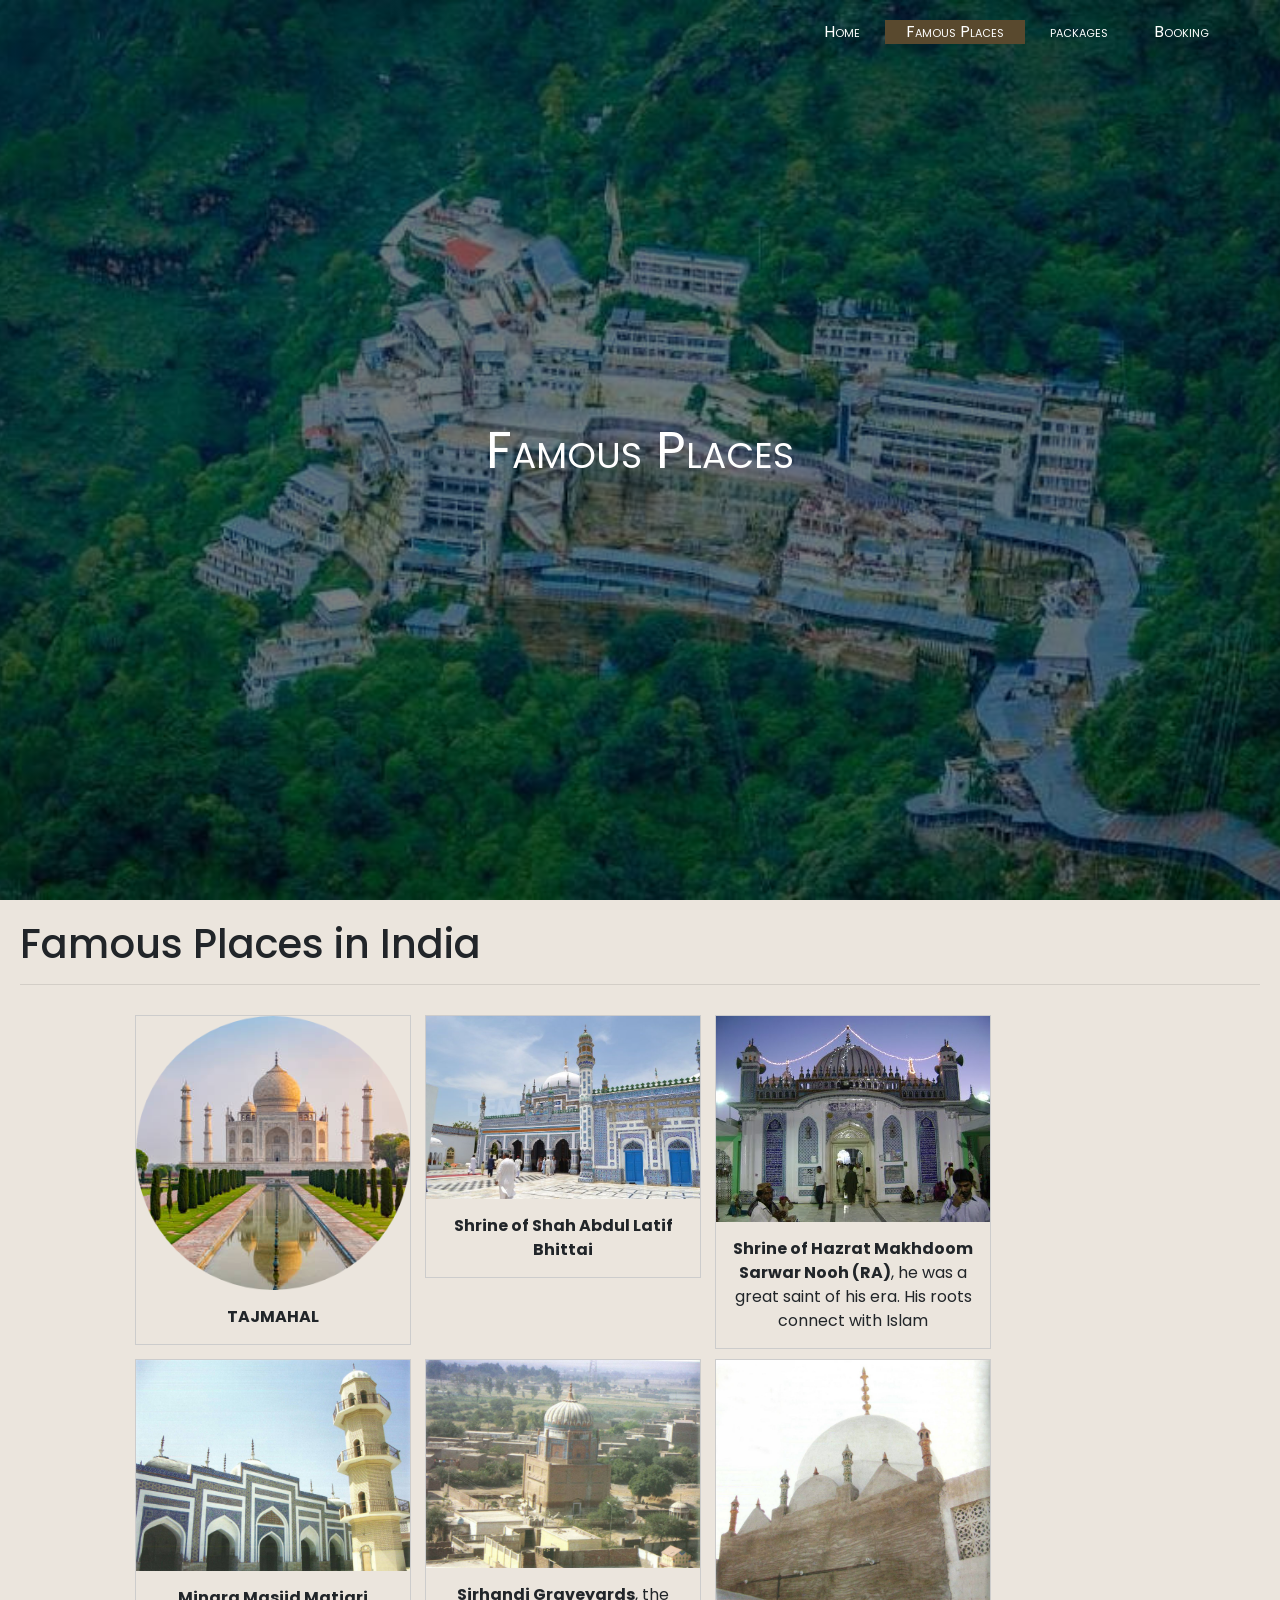
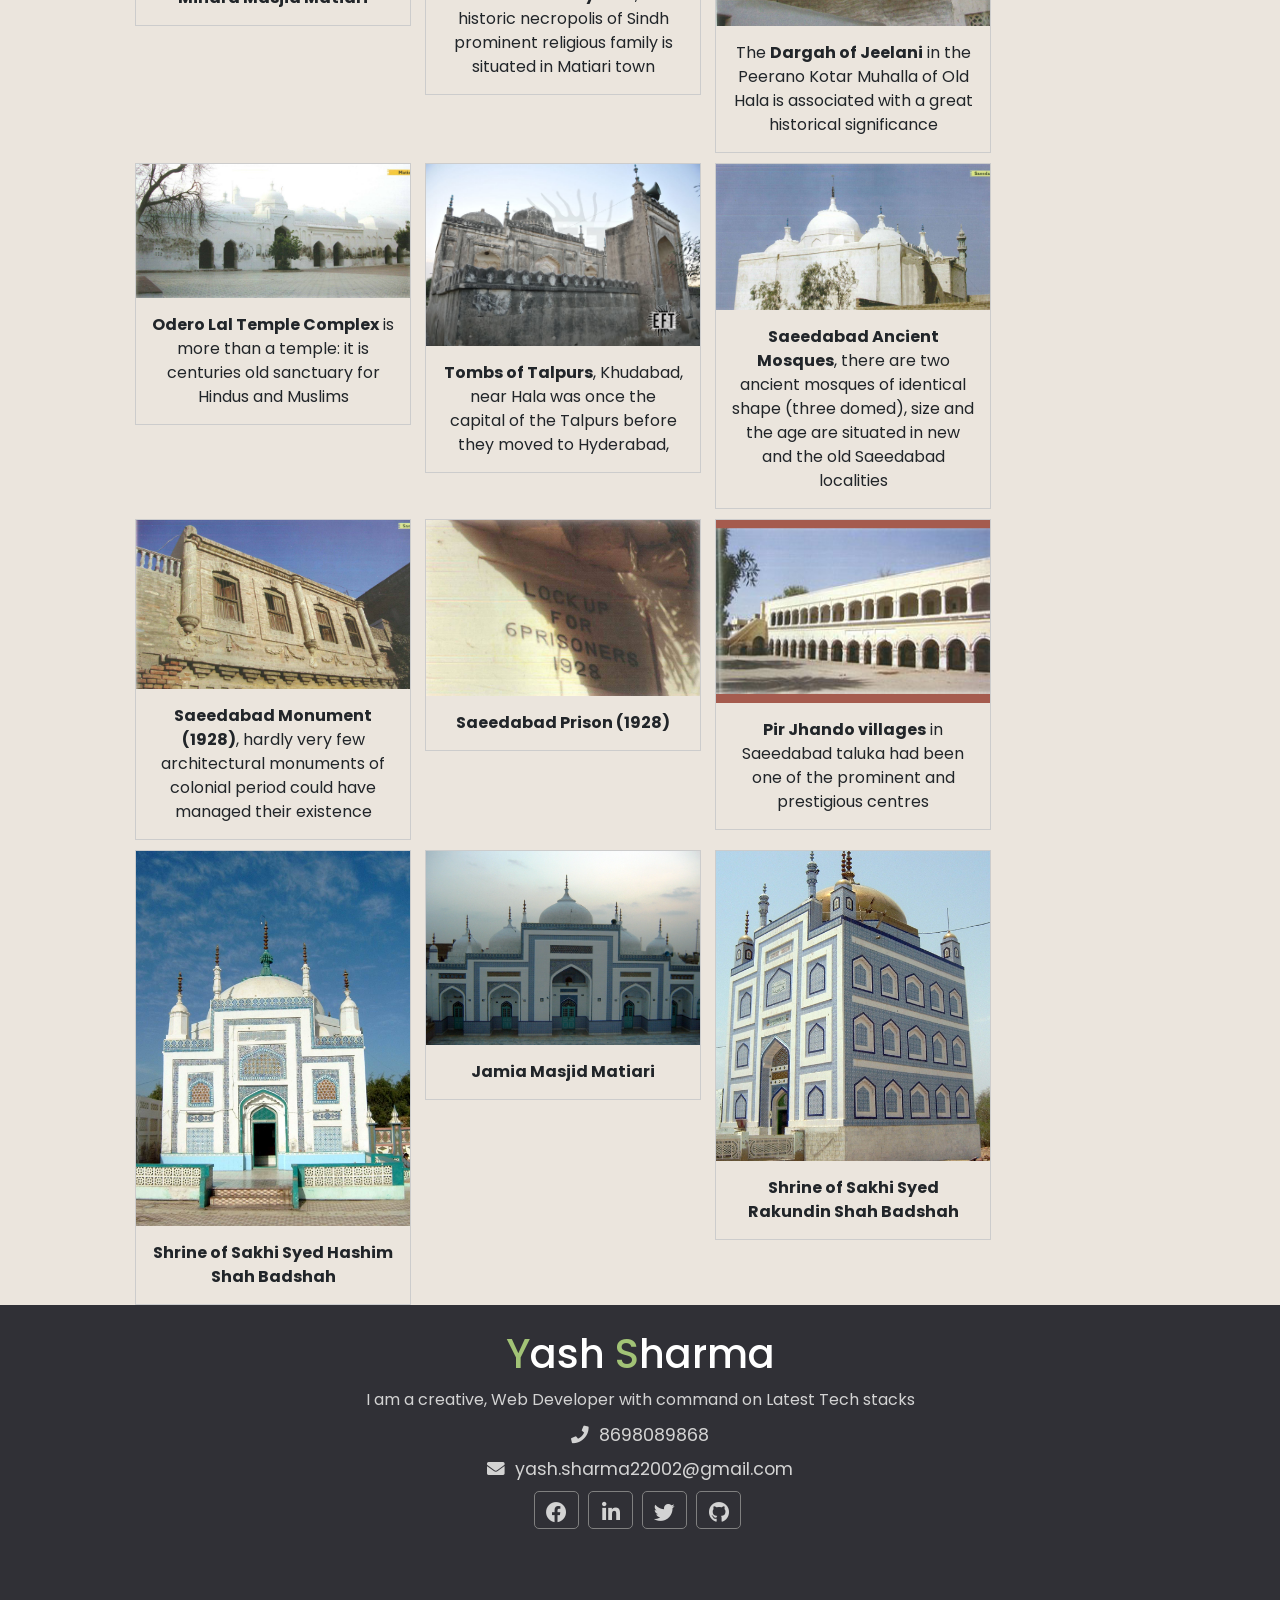
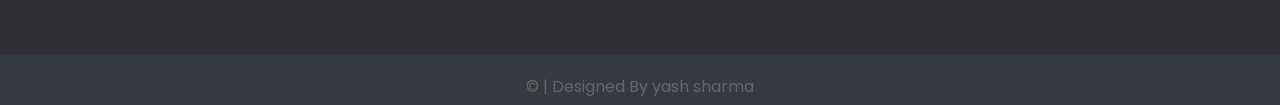
<file: Explore-Tourist-Website-development/FamousTouristPlaces.html>
<!DOCTYPE html>
<html lang="en">
  <head>
    <link
      href="https://fonts.googleapis.com/css2?family=Poppins:wght@500&display=swap"
      rel="stylesheet"
    />
    <link
      rel="stylesheet"
      href="https://pro.fontawesome.com/releases/v5.10.0/css/all.css"
      integrity="sha384-AYmEC3Yw5cVb3ZcuHtOA93w35dYTsvhLPVnYs9eStHfGJvOvKxVfELGroGkvsg+p"
      crossorigin="anonymous"
    />
    <meta charset="UTF-8" />
    <meta name="viewport" content="width=device-width, initial-scale=1.0" />
    <link rel="stylesheet" href="css/style.css" type="text/css" />
    <link rel="stylesheet" href="https://stackpath.bootstrapcdn.com/bootstrap/4.5.0/css/bootstrap.min.css" integrity="sha384-9aIt2nRpC12Uk9gS9baDl411NQApFmC26EwAOH8WgZl5MYYxFfc+NcPb1dKGj7Sk" crossorigin="anonymous">

    <link rel="stylesheet" href="https://cdnjs.cloudflare.com/ajax/libs/font-awesome/4.7.0/css/font-awesome.min.css">
    <title>Famous Tourist Places</title>
  </head>

  <body>
    <!-- Header and Nav -->
    <header>
      <nav>
        <div class="main">
          <ul class="main-list">
            <li class="main-list-item"><a href="index.html">Home</a></li>
            <li class="active main-list-item">
              <a href="FamousTouristPlaces.html">Famous Places</a></li>
<li class="main-list-item"><a href="packages.html">packages</a></li>
              <li class="main-list-item"><a href="Booking.html">Booking</a>

            </li>
          </ul>
        </div>
      </nav>
      <!-- // Header and Nav -->

      <!-- Title heading -->
      <div class="title">
        <span class="heading">Famous Places</span>
      </div>
    </header>
    <!-- // Title heading -->

    <!-- PAGE WRAPPER -->
    <div class="page-wrapper">
      <div class="history">
        <h1 class="history-heading1">Famous Places in India</h1>
        <hr />
      </div>
      <!-- IMAGE GALLERY -->
      <div class="image-gallery">
        <!-- IMAGE -->
        <div class="responsive">
          <div class="gallery">
            <a href="images/famousplaces/taj.jpg" target="_blank"
              ><img
                width="200"
                height="200"
                src="images/famousplaces/taj.png"
                alt="tajmahal"
                title="TAJMAHAL"
            /></a>
            <div class="des"><strong>TAJMAHAL</strong></div>
          </div>
        </div>
        <!-- // IMAGE -->

        <!-- IMAGE -->
        <div class="responsive">
          <div class="gallery">
            <a
              href="images/famousplaces/shrineShahAbdulLatif.jpg"
              target="_blank"
              ><img
                width="200"
                height="200"
                src="images/famousplaces/shrineShahAbdulLatif.jpg"
                alt="Shrine of Shah Abdul Latif Bhittai"
                title="Shrine of Shah Abdul Latif Bhittai"
            /></a>
            <div class="des">
              <strong>Shrine of Shah Abdul Latif Bhittai</strong>
            </div>
          </div>
        </div>
        <!-- IMAGE -->
        <div class="responsive">
          <div class="gallery">
            <a href="images/famousplaces/shrineMakhdoomNooh.jpg" target="_blank"
              ><img
                width="200"
                height="200"
                src="images/famousplaces/shrineMakhdoomNooh.jpg"
                alt="Shrine of Makhdoom Nooh"
                title="Shrine of Makhdoom Nooh"
            /></a>
            <div class="des">
              <strong>Shrine of Hazrat Makhdoom Sarwar Nooh (RA)</strong>, he
              was a great saint of his era. His roots connect with Islam
            </div>
          </div>
        </div>
        <!-- // IMAGE -->
        <!-- IMAGE -->
        <div class="responsive">
          <div class="gallery">
            <a href="images/famousplaces/masjidMinara.jpg" target="_blank"
              ><img
                width="200"
                height="200"
                src="images/famousplaces/masjidMinara.jpg"
                alt="Minara Masjid Matiari"
                title="Minara Masjid Matiari"
            /></a>
            <div class="des"><strong>Minara Masjid Matiari</strong></div>
          </div>
        </div>
        <!-- // IMAGE -->
        <!-- IMAGE -->
        <div class="responsive">
          <div class="gallery">
            <a href="images/famousplaces/graveyardSirhari.jpg" target="_blank"
              ><img
                width="200"
                height="200"
                src="images/famousplaces/graveyardSirhari.jpg"
                alt="Sirhandi Graveyards"
                title="Sirhandi Graveyards"
            /></a>
            <div class="des">
              <strong>Sirhandi Graveyards</strong>, the historic necropolis of
              Sindh prominent religious family is situated in Matiari town
            </div>
          </div>
        </div>
        <!-- // IMAGE -->
        <!-- IMAGE -->
        <div class="responsive">
          <div class="gallery">
            <a href="images/famousplaces/shrineJeelani.jpg" target="_blank"
              ><img
                width="200"
                height="200"
                src="images/famousplaces/shrineJeelani.jpg"
                alt="Jeelani Shrine"
                title="Jeelani Shrine"
            /></a>
            <div class="des">
              The <strong> Dargah of Jeelani</strong> in the Peerano Kotar
              Muhalla of Old Hala is associated with a great historical
              significance
            </div>
          </div>
        </div>
        <!-- // IMAGE -->
        <!-- IMAGE -->
        <div class="responsive">
          <div class="gallery">
            <a href="images/famousplaces/templecomplex.jpg" target="_blank"
              ><img
                width="200"
                height="200"
                src="images/famousplaces/templecomplex.jpg"
                alt="Odero Lal Temple Complex"
                title="Odero Lal Temple Complex"
            /></a>
            <div class="des">
              <strong>Odero Lal Temple Complex</strong> is more than a temple:
              it is centuries old sanctuary for Hindus and Muslims
            </div>
          </div>
        </div>
        <!-- // IMAGE -->
        <!-- IMAGE -->
        <div class="responsive">
          <div class="gallery">
            <a href="images/famousplaces/tombsTalpurs.jpg" target="_blank"
              ><img
                width="200"
                height="200"
                src="images/famousplaces/tombsTalpurs.jpg"
                alt="Talpur Tombs"
                title="Talpur Tombs"
            /></a>
            <div class="des">
              <strong>Tombs of Talpurs</strong>, Khudabad, near Hala was once
              the capital of the Talpurs before they moved to Hyderabad,
            </div>
          </div>
        </div>
        <!-- // IMAGE -->
        <!-- IMAGE -->
        <div class="responsive">
          <div class="gallery">
            <a href="images/famousplaces/masjidSaeedabad.jpg" target="_blank"
              ><img
                width="200"
                height="200"
                src="images/famousplaces/masjidSaeedabad.jpg"
                alt="Saeedabad Mosque"
                title="Saeedabad Mosque"
            /></a>
            <div class="des">
              <strong>Saeedabad Ancient Mosques</strong>, there are two ancient
              mosques of identical shape (three domed), size and the age are
              situated in new and the old Saeedabad localities
            </div>
          </div>
        </div>
        <!-- // IMAGE -->
        <!-- IMAGE -->
        <div class="responsive">
          <div class="gallery">
            <a href="images/famousplaces/saeedabadprison.jpg" target="_blank"
              ><img
                width="200"
                height="200"
                src="images/famousplaces/saeedabadprison.jpg"
                alt="Saeedabad Monument"
                title="Saeedabad Monument"
            /></a>
            <div class="des">
              <strong>Saeedabad Monument (1928)</strong>, hardly very few
              architectural monuments of colonial period could have managed
              their existence
            </div>
          </div>
        </div>
        <!-- // IMAGE -->
        <!-- IMAGE -->
        <div class="responsive">
          <div class="gallery">
            <a href="images/famousplaces/saeedabadprison2.jpg" target="_blank"
              ><img
                width="200"
                height="200"
                src="images/famousplaces/saeedabadprison2.jpg"
                alt="Saeedabad Prison "
                title="Saeedabad Prison"
            /></a>
            <div class="des"><strong> Saeedabad Prison (1928) </strong></div>
          </div>
        </div>
        <!-- // IMAGE -->
        <!-- IMAGE -->
        <div class="responsive">
          <div class="gallery">
            <a href="images/famousplaces/pirjhando.jpg" target="_blank"
              ><img
                width="200"
                height="200"
                src="images/famousplaces/pirjhando.jpg"
                alt="Pir Jhando"
                title="Pir Jhando"
            /></a>
            <div class="des">
              <strong>Pir Jhando villages</strong> in Saeedabad taluka had been
              one of the prominent and prestigious centres
            </div>
          </div>
        </div>
        <!-- // IMAGE -->
        <!-- IMAGE -->
        <div class="responsive">
          <div class="gallery">
            <a href="images/famousplaces/shrineHashim.jpg" target="_blank"
              ><img
                width="200"
                height="200"
                src="images/famousplaces/shrineHashim.jpg"
                alt="Shrine of Sakhi Syed Hashim Shah Badshah"
                title="Shrine of Sakhi Syed Hashim Shah Badshah"
            /></a>
            <div class="des">
              <strong>Shrine of Sakhi Syed Hashim Shah Badshah</strong>
            </div>
          </div>
        </div>
        <!-- // IMAGE -->
        <!-- IMAGE -->
        <div class="responsive">
          <div class="gallery">
            <a href="images/famousplaces/masjidJamia.jpg" target="_blank"
              ><img
                width="200"
                height="200"
                src="images/famousplaces/masjidJamia.jpg"
                alt="Jamia Masjid Matiari"
                title="Jamia Masjid Matiari"
            /></a>
            <div class="des"><strong>Jamia Masjid Matiari</strong></div>
          </div>
        </div>
        <!-- // IMAGE -->
        <!-- IMAGE -->
        <div class="responsive">
          <div class="gallery">
            <a href="images/famousplaces/shrineRakundin.jpg" target="_blank"
              ><img
                width="200"
                height="200"
                src="images/famousplaces/shrineRakundin.jpg"
                alt="Shrine of Sakhi Syed Rakundin Shah Badshah"
                title="Shrine of Sakhi Syed Rakundin Shah Badshah"
            /></a>
            <div class="des">
              <strong>Shrine of Sakhi Syed Rakundin Shah Badshah</strong>
            </div>
          </div>
        </div>
        <!-- // IMAGE  -->
      </div>
      <!-- // IMAGE GALLERY-->
    </div>
    <!-- // PAGE WRAPPER-->

    <!-- Footer -->
    <footer>
      <div class="footer">
        <div class="footer-content">
          <div class="footer-section about">
            <h1 class="logo-text">
              <span class="logo-span">Y</span>ash
              <span class="logo-span">S</span>harma
            </h1>
            <p class="footer-para">
              I am a creative, Web Developer with command on Latest Tech stacks
            </p>
            <div class="contact">
              <span><i class="fas fa-phone"></i>&nbsp; 8698089868</span>
              <span
                ><i class="fas fa-envelope"></i>&nbsp;
                yash.sharma22002@gmail.com</span
              >
            </div>
            <div class="socials">
              <a
                href="https://www.facebook.com/profile.php?id=100041078220896"
                target="_blank"
                ><i class="fab fa-facebook"></i
              ></a>
              <a
                href="https://www.linkedin.com/in/junaid-qureshi-34a180194/"
                target="_blank"
                ><i class="fab fa-linkedin"></i
              ></a>
              <a href="https://twitter.com/Junaid084869/" target="_blank"
                ><i class="fab fa-twitter"></i
              ></a>
              <a href="https://github.com/qjunaid623/" target="_blank"
                ><i class="fab fa-github"></i
              ></a>
            </div>
          </div>
        </div>
        <div class="footer-bottom">
          &copy; | Designed By yash sharma
        </div>
      </div>
    </footer>
    <!-- // Footer -->
  </body>
</html>
</file>
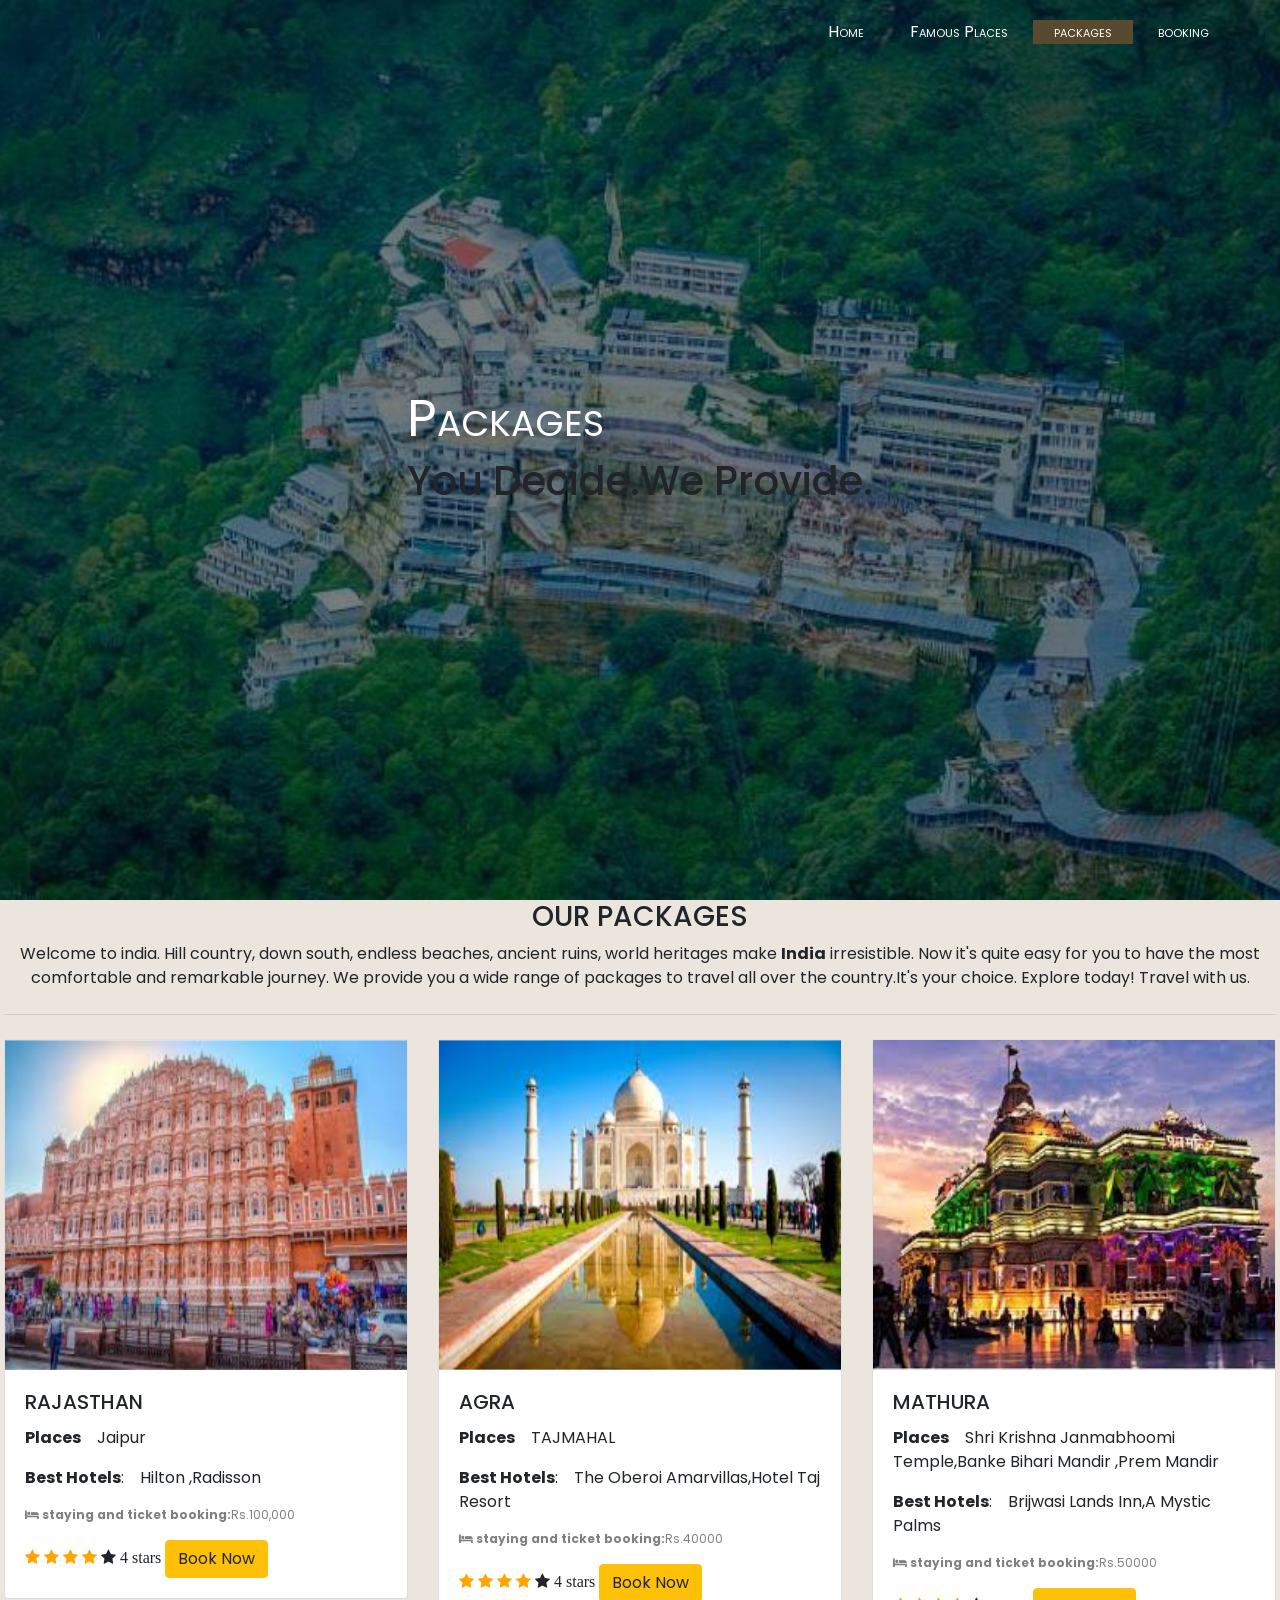
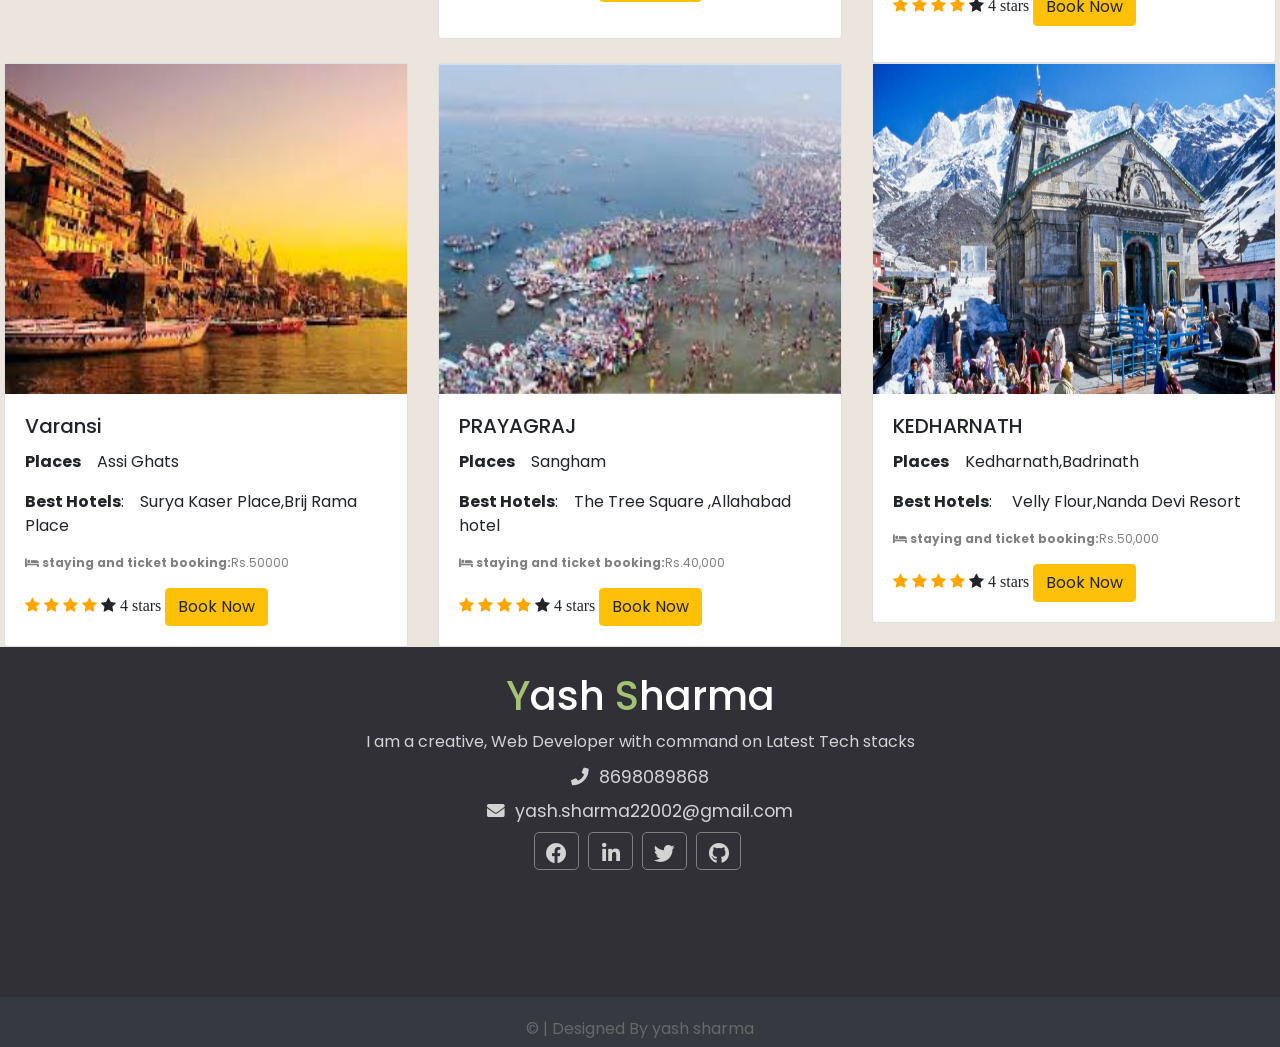
<file: Explore-Tourist-Website-development/packages.html>
<!DOCTYPE html>
<html lang="en">
<head>  <link
    href="https://fonts.googleapis.com/css2?family=Poppins:wght@500&display=swap"
    rel="stylesheet"/>
  <link
    rel="stylesheet"
    href="https://pro.fontawesome.com/releases/v5.10.0/css/all.css"
    integrity="sha384-AYmEC3Yw5cVb3ZcuHtOA93w35dYTsvhLPVnYs9eStHfGJvOvKxVfELGroGkvsg+p"
    crossorigin="anonymous"/>
  <meta charset="UTF-8" />
  <meta name="viewport" content="width=device-width, initial-scale=1.0" />
  <link rel="stylesheet" href="css/style.css" type="text/css" />
  <link rel="stylesheet" href="https://stackpath.bootstrapcdn.com/bootstrap/4.5.0/css/bootstrap.min.css" integrity="sha384-9aIt2nRpC12Uk9gS9baDl411NQApFmC26EwAOH8WgZl5MYYxFfc+NcPb1dKGj7Sk" crossorigin="anonymous">

  <link rel="stylesheet" href="https://cdnjs.cloudflare.com/ajax/libs/font-awesome/4.7.0/css/font-awesome.min.css">
</head>
  <title>Packages</title>
</head>
<body>
  <header>
    <nav>
      <div class="main">

        <ul class="main-list">
          <li class="main-list-item"><a href="index.html">Home</a></li>
          <li class="main-list-item"><a href="FamousTouristPlaces.html">Famous Places</a></li>
            <li class="active main-list-item"><a href="packages.html">packages</a></li>
          <li class="main-list-item"><a href="Booking.html">booking</a></li>

        </ul>
      </div>
    </nav>
    <!-- // Header and Nav -->

    <!-- Title heading -->

    <div class="title">
      <span class="heading">Packages</span>

				<h1>	<p >You Decide.We Provide. </p></h1>
        </div>





</header>

		<div class="row ">
			<div class="col-md-12 ">
                <h3 class="text-center ">OUR PACKAGES</h3>
                <p class="card-text" style="text-align: center;">Welcome to india. Hill country, down south, endless beaches, ancient ruins,
                   world heritages make <strong>India</strong> irresistible.	Now it's quite easy for you to have the most comfortable and remarkable journey.
                 We provide you a wide range of packages to travel all over the country.It's your choice. Explore today! Travel with us.</p>
				<hr class="my-4">
			</div>
		</div>
		<div class="row">
            <!-- ****Customize Package**** -->
            <div class="col-md-4 col-sm-6 col-s-12">
                <div class="card" >
                    <div class="card-img-top">
                        <div id="carouselExampleSlidesOnly" class="carousel slide" data-ride="carousel">
                            <div class="carousel-inner">
                                <div class="carousel-item active">
                                <img class="d-block" style="height: 330px;width:100%;" src="images/photos/jaipur.jpg" alt="jaipur">
                                </div>
                            </div>
                        </div>
                    </div>
                    <div class="card-body">
                        <h5 class="card-title">RAJASTHAN</h5>
                    <p class="card-text"><strong>Places</strong>&emsp;Jaipur</p>
                    <p class="card-text"><strong>Best Hotels</strong>:&emsp;Hilton ,Radisson</p>
                    <p style="font-size: 12px;color: gray;"><i class="fa fa-hotel " aria-hidden="true">  </i><strong>  staying and ticket booking:</strong>Rs.100,000
                     </p>

                    <span class="fa fa-star checked"></span>
                    <span class="fa fa-star checked"></span>
                    <span class="fa fa-star checked"></span>
                    <span class="fa fa-star checked"></span>
                    <span class="fa fa-star"> 4 stars</span>

                    <a  data-toggle="modal" onclick="detailModel1('Customize Places')" data-target="#customexampleModal" class="btn btn-warning">Book Now</a>
                    </div>

                </div>

            </div>
            <!-- ****End of customize Package**** -->



            <!-- ****Kandy Package**** -->
            <div class="col-md-4 col-sm-6 col-s-12">
                <div class="card" >
                    <div class="card-img-top">
                        <div id="carouselExampleSlidesOnly" class="carousel slide" data-ride="carousel">
                            <div class="carousel-inner">
                                <div class="carousel-item active">
                                <img class="d-block" style="height: 330px;width:100%;" src="images/photos/taj.jpg" alt="TAJMAHAL">
                              </div>
                            </div>
                        </div>
                    </div>
                    <div class="card-body">
                        <h5 class="card-title">AGRA</h5>
                    <p class="card-text"><strong>Places</strong>&emsp;TAJMAHAL</p>
                    <p class="card-text"><strong>Best Hotels</strong>:&emsp;The Oberoi Amarvillas,Hotel Taj Resort</p>
                    <p style="font-size: 12px;color: gray;"><i class="fa fa-hotel" aria-hidden="true"></i><strong>  staying and ticket booking:</strong>Rs.40000<p>

                    <span class="fa fa-star checked"></span>
                    <span class="fa fa-star checked"></span>
                    <span class="fa fa-star checked"></span>
                    <span class="fa fa-star checked"></span>
                    <span class="fa fa-star"> 4 stars</span>

                    <a  data-toggle="modal" onclick="detailModel('Package Kandy')" data-target="#exampleModal" class="btn btn-warning">Book Now</a>
                    </div>

                </div>

            </div>
            <!-- ****End of Kandy Package**** -->

            <!-- ****Uva Package**** -->
            <div class="col-md-4 col-sm-6 col-s-12">
                <div class="card" >
                    <div class="card-img-top">
                        <div id="carouselExampleSlidesOnly" class="carousel slide" data-ride="carousel">
                            <div class="carousel-inner">
                                <div class="carousel-item active">
                                <img class="d-block" style="height: 330px;width:100%;" src="images/photos/mathura.jpg" alt="mathura">
                                </div>

                            </div>
                        </div>
                    </div>
                    <div class="card-body">
                        <h5 class="card-title">MATHURA</h5>
                    <p class="card-text"><strong>Places</strong>&emsp;Shri Krishna Janmabhoomi Temple,Banke Bihari Mandir
,Prem Mandir</p>
                    <p class="card-text"><strong>Best Hotels</strong>:&emsp;Brijwasi Lands Inn,A Mystic Palms</p>
                    <p style="font-size: 12px;color: gray;"><i class="fa fa-hotel" aria-hidden="true"></i><strong>  staying and ticket booking:</strong>Rs.50000
                      <p>
                    <span class="fa fa-star checked"></span>
                    <span class="fa fa-star checked"></span>
                    <span class="fa fa-star checked"></span>
                    <span class="fa fa-star checked"></span>
                    <span class="fa fa-star"> 4 stars</span>

                    <a  data-toggle="modal" onclick="detailModel('Package Uva')" data-target="#exampleModal" class="btn btn-warning">Book Now</a>
                    </div>

                </div>

            </div>
            <!-- ****End of Uva Package**** -->

            <!-- ****North Central Package**** -->
            <div class="col-md-4 col-sm-6 col-s-12">
                <div class="card" >
                    <div class="card-img-top">
                        <div id="carouselExampleSlidesOnly" class="carousel slide" data-ride="carousel">
                            <div class="carousel-inner">
                                <div class="carousel-item active">
                                <img class="d-block" style="height: 330px;width:100%;" src="images/photos/varansi.jpg" alt="varansi">
                                </div>

                            </div>
                        </div>
                    </div>
                    <div class="card-body">
                        <h5 class="card-title">Varansi </h5>
                    <p class="card-text"><strong>Places</strong>&emsp;Assi Ghats</p>
                    <p class="card-text"><strong>Best Hotels</strong>:&emsp;Surya Kaser Place,Brij Rama Place</p>
                    <p style="font-size: 12px;color: gray;"><i class="fa fa-hotel" aria-hidden="true"></i><strong>  staying and ticket booking:</strong>Rs.50000 </p>

                    <span class="fa fa-star checked"></span>
                    <span class="fa fa-star checked"></span>
                    <span class="fa fa-star checked"></span>
                    <span class="fa fa-star checked"></span>
                    <span class="fa fa-star"> 4 stars</span>

                    <a  data-toggle="modal" onclick="detailModel('Package North Central')" data-target="#exampleModal" class="btn btn-warning">Book Now</a>
                    </div>



            </div>
            <!-- ****End of north central Package**** -->
        </div>


        <!-- 2nd row -->


            <!-- ****North West Package**** -->
            <div class="col-md-4 col-sm-6 col-s-12">
                <div class="card" >
                    <div class="card-img-top">
                        <div id="carouselExampleSlidesOnly" class="carousel slide" data-ride="carousel">
                            <div class="carousel-inner">
                            <div class="carousel-item active">
                                <img class="d-block" style="height: 330px;width:100%;" src="images/photos/prayagraj.jpg" alt="prayagraj">
                            </div>

                            </div>
                        </div>
                    </div>
                    <div class="card-body">
                        <h5 class="card-title">PRAYAGRAJ </h5>
                    <p class="card-text"><strong>Places</strong>&emsp;Sangham</p>
                    <p class="card-text"><strong>Best Hotels</strong>:&emsp;The Tree Square ,Allahabad hotel</p>
                    <p style="font-size: 12px;color: gray;"><i class="fa fa-hotel" aria-hidden="true"></i><strong>  staying and ticket booking:</strong>Rs.40,000
                    </p>
                    <span class="fa fa-star checked"></span>
                    <span class="fa fa-star checked"></span>
                    <span class="fa fa-star checked"></span>
                    <span class="fa fa-star checked"></span>
                    <span class="fa fa-star"> 4 stars</span>

                    <a  data-toggle="modal" onclick="detailModel('Package North West')" data-target="#exampleModal" class="btn btn-warning">Book Now</a>
                    </div>

                </div>
            </div>
            <!-- ****Eastern Package**** -->
            <div class="col-md-4 col-sm-6 col-s-12">
                <div class="card" >
                    <div class="card-img-top">
                        <div id="carouselExampleSlidesOnly" class="carousel slide" data-ride="carousel">
                            <div class="carousel-inner">
                                <div class="carousel-item active">
                                <img class="d-block" style="height: 330px;width:100%;" src="images/photos/ked.jpg" alt="kedarnath">
                                </div>
                            </div>
                        </div>
                    </div>
                    <div class="card-body">
                        <h5 class="card-title">KEDHARNATH</h5>
                    <p class="card-text"><strong>Places</strong>&emsp;Kedharnath,Badrinath</p>
                    <p class="card-text"><strong>Best Hotels</strong>:&emsp; Velly Flour,Nanda Devi Resort</p>
                    <p style="font-size: 12px;color: gray;"><i class="fa fa-hotel" aria-hidden="true"></i><strong>  staying and ticket booking:</strong>Rs.50,000
                    </p>
                    <span class="fa fa-star checked"></span>
                    <span class="fa fa-star checked"></span>
                    <span class="fa fa-star checked"></span>
                    <span class="fa fa-star checked"></span>
                    <span class="fa fa-star"> 4 stars</span>

                    <a  data-toggle="modal" onclick="detailModel('Package Eastern')" data-target="#exampleModal" class="btn btn-warning">Book Now</a>
                    </div>

                </div>

            </div>
            <!-- ****End of eastern Package**** -->

            <!-- ****North Package**** -->




    </div>
    <!-- end of packages -->
    <!-- Footer -->
    <footer>
      <div class="footer">
        <div class="footer-content">
          <div class="footer-section about">
            <h1 class="logo-text">
              <span class="logo-span">Y</span>ash
              <span class="logo-span">S</span>harma
            </h1>
            <p class="footer-para">
              I am a creative, Web Developer with command on Latest Tech stacks
            </p>
            <div class="contact">
              <span><i class="fas fa-phone"></i>&nbsp; 8698089868</span>
              <span
                ><i class="fas fa-envelope"></i>&nbsp;
                yash.sharma22002@gmail.com</span
              >
            </div>
            <div class="socials">
              <a
                href="https://www.facebook.com/profile.php?id=100041078220896"
                target="_blank"
                ><i class="fab fa-facebook"></i
              ></a>
              <a
                href="https://www.linkedin.com/in/junaid-qureshi-34a180194/"
                target="_blank"
                ><i class="fab fa-linkedin"></i
              ></a>
              <a href="https://twitter.com/Junaid084869/" target="_blank"
                ><i class="fab fa-twitter"></i
              ></a>
              <a href="https://github.com/qjunaid623/" target="_blank"
                ><i class="fab fa-github"></i
              ></a>
            </div>
          </div>
        </div>
        <div class="footer-bottom">
          &copy; | Designed By yash sharma
        </div>
      </div>
    </footer>
    <!-- // Footer -->
  </body>
</html>

  </body>
</html>
</file>
<file: Explore-Tourist-Website-development/css/style.css>
* {
  margin: 0;
  padding: 0;
  font-family: "Poppins", sans-serif;
}

html,
body {
  height: 100%;
  background-color: #ebe5dd;
}

/* HEADER */

.main {
  margin: auto;
  max-width: 1200px;
}

header {
  background-image: linear-gradient(rgba(0, 0, 0, 0.5), rgba(0, 0, 0, 0.5)),
    url(../images/mvd.jpeg);
  height: 100vh;
  background-size: cover;
  background-position: center;
}

/* NAVIGATION */
.main-list {
  float: right;
  font-variant: small-caps;
  list-style-type: none;
  margin-top: 20px;
  margin-right: 10px;
}

/* Responsive layout */
@media screen and (max-width: 1000px) {
  .main-list {
    font-size: 17px;
  }
}

@media screen and (max-width: 800px) {
  .main-list {
    font-size: 12px;
  }
}

@media screen and (max-width: 650px) {
  .main-list {
    font-size: 7px;
    font-weight: bold;
  }
}

.main-list-item {
  display: inline-block;
}

.main-list-item a {
  text-decoration: none;
  color: white;
  border: 1px solid transparent;
  padding: 5px 20px;
  transition: 0.7s ease;
}

.main-list-item a:hover {
  background-color: rgb(89, 73, 46);
}

.active {
  background-color: rgb(89, 73, 46);
}

.history-list {
  margin-left: 40px;
}

.history-list a {
  text-decoration: none;
}
/* TITLE */
.title {
  position: absolute;
  top: 50%;
  left: 50%;
  transform: translate(-50%, -50%);
}

.heading {
  color: white;
  font-size: 4vw;
  font-variant: small-caps;
}

/* MAIN CONTENT */
.page-wrapper {
  min-height: 100%;
}

/* HISTORY */
.history {
  margin: 20px;
}

.history-para {
  padding: 13px;
}

.history-heading2 {
  margin: 2px;
  padding-top: 20px;
}

/* IMAGE GALLERY */
.row {
  display: flex;
  flex-wrap: wrap;
  padding: 0 4px;
}

/* Create four equal columns that sits next to each other */
.column {
  flex: 20%;
  max-width: 20%;
  padding: 0 4px;
}

.column img {
  margin-top: 8px;
  vertical-align: middle;
  width: 100%;
}

/* Responsive layout - makes a two column-layout instead of four columns */
@media screen and (max-width: 800px) {
  .column {
    flex: 50%;
    max-width: 50%;
  }
}

/* Responsive layout - makes the two columns stack on top of each other instead of next to each other */
@media screen and (max-width: 600px) {
  .column {
    flex: 100%;
    max-width: 100%;
  }
}

/* FAMOUS PLACES PAGE */
/* IMAGE GALLERY */
.image-gallery {
  box-sizing: border-box;
  display: flex;
  flex-wrap: wrap;
  margin-left: 10%;
  margin-right: 10%;
}

.gallery {
  border: 1px solid #ccc;
}

.gallery img {
  width: 100%;
  height: auto;
}

.des {
  padding: 15px;
  text-align: center;
}

.responsive {
  margin-top: 10px;
  padding: 0 7px;
  width: 290px;
}

/* Restaurants Page */
.restaurants {
  padding: 10px;
}

.restaurants-link {
  color: #6e0101;
}

/* STOPS Page*/
.stops-link {
  color: blue;
}

/* Hospitals Page */

.hospitals-link {
  color: green;
}

/* FOOTER */
.footer {
  background: #303036;
  color: #d3d3d3;
  height: 400px;
  position: relative;
}

.footer .footer-bottom {
  background-color: #343a40;
  color: #686868;
  text-align: center;
  height: 50px;
  position: absolute;
  bottom: 0px;
  left: 0px;
  width: 100%;
  padding-top: 20px;
}

.footer .footer-content {
  height: 350px;
  display: flex;
}

.footer .footer-content .footer-section {
  flex: 1;
  padding: 25px;
}

.footer .footer-content h1 {
  color: white;
}

.footer-para {
  margin: 10px 0;
}

.footer .footer-content .about .contact span {
  display: block;
  margin-bottom: 8px;
  font-size: 1.1em;
}

.footer .footer-content .about .socials a {
  border: 1px solid gray;
  width: 45px;
  height: 38px;
  padding-top: 5px;
  margin-right: 5px;
  text-align: center;
  display: inline-block;
  font-size: 1.3em;
  text-decoration: none;
  color: #d3d3d3;
  border-radius: 5px;
  transition: all 0.3s;
}

.footer .footer-content .about .socials a:hover {
  color: white;
  border: 1px solid white;
  transition: all 0.3s;
}

.footer-section {
  text-align: center;
}

.logo-text {
  font-variant: initial;
}

.logo-text .logo-span {
  color: #a2c376;
}
.open-button {
  background-color: #0A6AE4;
  color: white;
  padding: 16px 20px;
  border: none;
  cursor: pointer;
  border-radius: 5%;
  position: fixed;
  bottom: 23px;
  right: 28px;
  width: 280px;
  font-weight: bold;
}


.chat-popup {
  display: none;
  position: fixed;
  bottom: 0;
  right: 15px;
  border: 3px solid #f1f1f1;
  z-index: 9;
}

.form-container {
  max-width: 300px;
  padding: 10px;
  background-color: white;
}


.form-container textarea {
  width: 100%;
  padding: 15px;
  margin: 5px 0 22px 0;
  border: none;
  background: #f1f1f1;
  resize: none;
  min-height: 200px;
}

.form-container textarea:focus {
  background-color: #ddd;
  outline: none;
}

	.form-container .btn {
  background-color: #4CAF50;
  color: white;
  padding: 16px 20px;
  border: none;
  cursor: pointer;
  width: 100%;
  margin-bottom:10px;
  opacity: 0.8;
}

.form-container .cancel {
  background-color: #DC244E;
}


.form-container .btn:hover, .open-button:hover {
  opacity: 1;
}



.checked{
  color: orange;
}
.navbar-nav{
	color: red;
}
</file>
